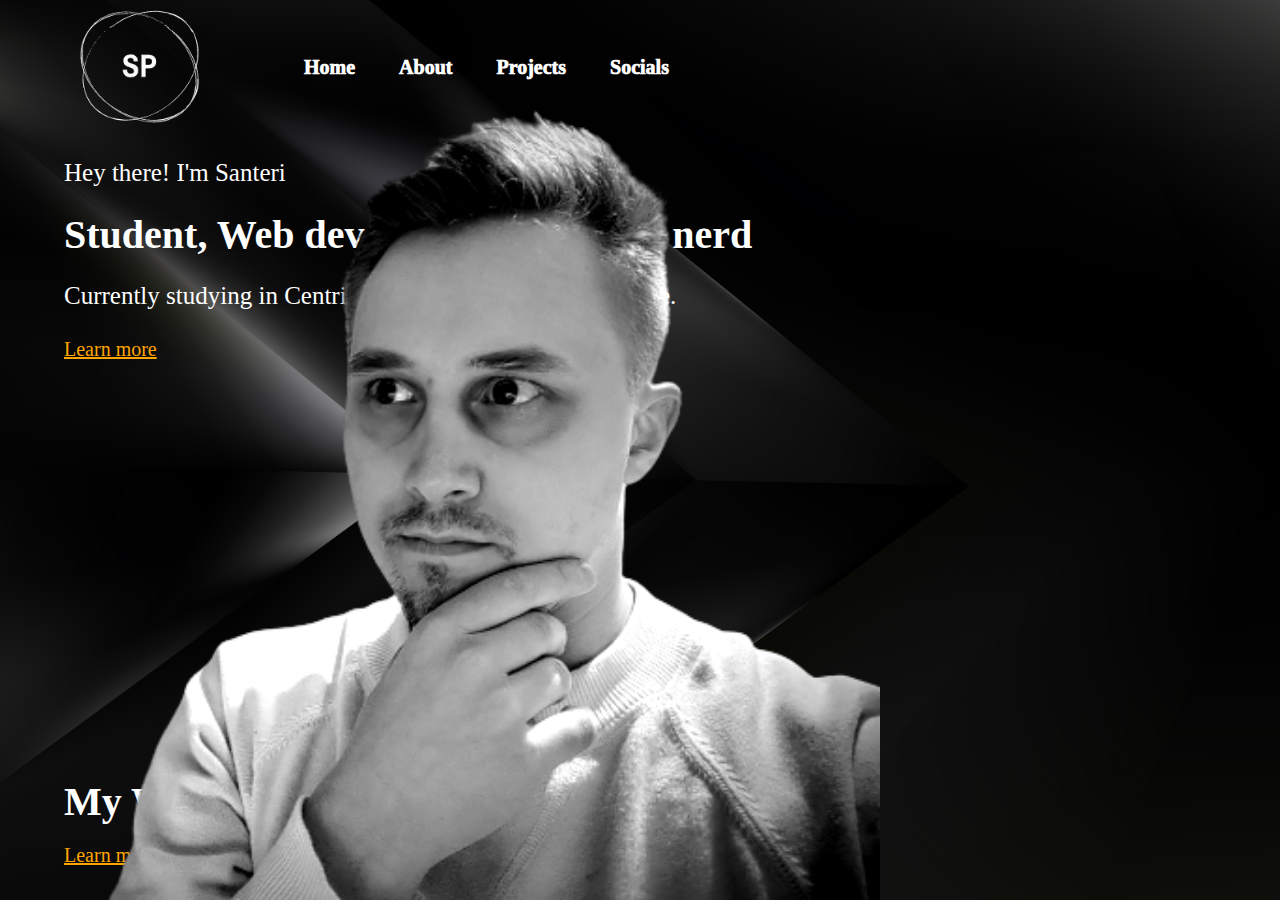
<file: index.html>
<!doctype html>

<html>
<head>
<title>Santeri Pulkkinen Portfolio </title>
<link rel="stylesheet" href="style.css">
</head>

<body>
<div id ="preloader"></div>

<div class="container"> 
<div class="navbar">
<img src="images/logo.png" class="logo">
<nav>
<ul>
<li><a href="index.html">Home</a></li>
<li><a href="about.html">About</a></li>
<li><a href="projects.html">Projects</a></li>
<li><a href="socials.html">Socials</a></li>
</ul>
</nav>
</div>

<div class="content">
<h3>Hey there! I'm Santeri<br><h3>
<p>Student, Web developer, Computer nerd</p>
<h3>Currently studying in Centria University for bachelor degree. <br><h3>
<a href="about.html" class="link">Learn more</a><br><br><br><br><br><br><br><br><br><br><br><br><br><br><br>

<p>My Work</p>
<a href="projects.html" class="link">Learn more</a>


<img src="images/me2.2.png" class="pictures">



</div>

<script>
var loader = document.getElementById("preloader");

window.addEventListener("load", function(){
   loader.style.display = "none";
})
</script>


</body>



</html>
</file>
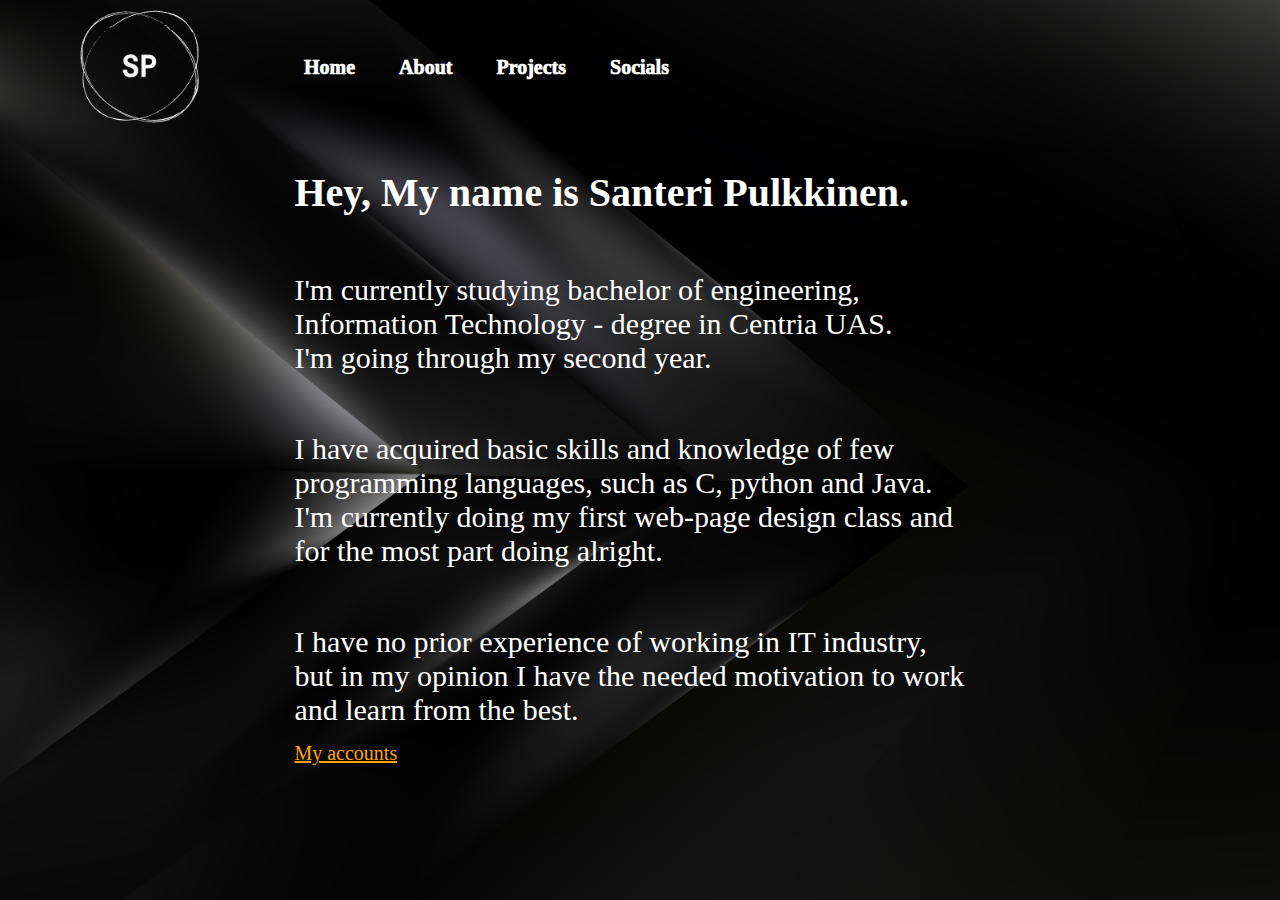
<file: about.html>
<!doctype html>

<html>
<head>
<title>Santeri Pulkkinen Portfolio - About </title>
<link rel="stylesheet" href="style.css">
</head>

<body>
<div id ="preloader"></div>

<div class="container"> 
<div class="navbar">
<img src="images/logo.png" class="logo">
<nav>
<ul>
<li><a href="index.html">Home</a></li>
<li><a href="about.html">About</a></li>
<li><a href="projects.html">Projects</a></li>
<li><a href="socials.html">Socials</a></li>
</ul>
</nav>
</div>

<div class="content_about">
<div class="center">
<p>Hey, My name is Santeri Pulkkinen.<br></p>
<br>
<h3>I'm currently studying bachelor of engineering, Information Technology - degree in Centria UAS.<br>I'm going through my second year.</h3>
<br>
<h3>I have acquired basic skills and knowledge of few programming languages, such as C, python and Java.<br>I'm currently doing my first web-page design class and for the most part doing alright.</h3>
<br>
<h3>I have no prior experience of working in IT industry,<br>but in my opinion I have the needed motivation to work and learn from the best.</h3>

<a href="socials.html" class="link">My accounts</a>
</div>
</div>




<script>
var loader = document.getElementById("preloader");

window.addEventListener("load", function(){
   loader.style.display = "none";
})
</script>


</body>



</html>
</file>
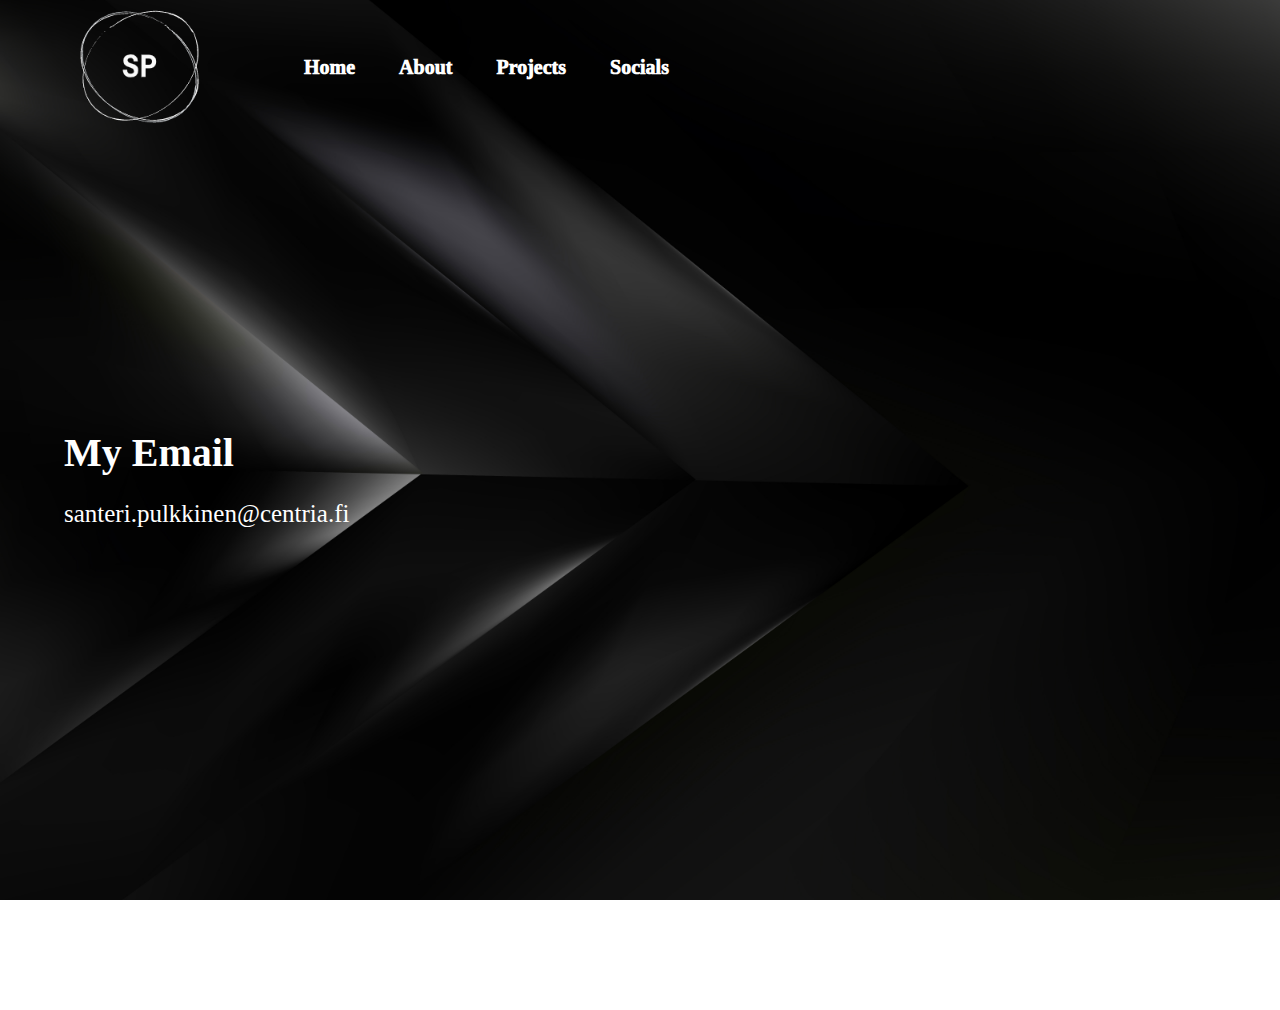
<file: socials.html>
<!doctype html>

<html>
<head>
<title>Santeri Pulkkinen Portfolio - Socials </title>
<link rel="stylesheet" href="style.css">
</head>

<body>
<div id ="preloader"></div>

<div class="container"> 
<div class="navbar">
<img src="images/logo.png" class="logo">
<nav>
<ul>
<li><a href="index.html">Home</a></li>
<li><a href="about.html">About</a></li>
<li><a href="projects.html">Projects</a></li>
<li><a href="socials.html">Socials</a></li>
</ul>
</nav>
</div>

<div class="content_socials">
<a href="https://www.facebook.com/" target = "_BLANK">
<img src="images/fb_logo.png" alt="https://www.facebook.com/" width="163" height="150">
</a>
<a href="https://www.instagram.com/pulkkinens/" target = "_BLANK">
<img src="images/instagram_logo.png" alt="https://www.instagram.com/pulkkinens/">
</a>
</div>
<br><br><br><br><br><br><br><br><br><br><br><br><br><br><br>
<div class="content">
<p>My Email <br></p>
<h3>santeri.pulkkinen@centria.fi</h3>
</div>





<script>
var loader = document.getElementById("preloader");

window.addEventListener("load", function(){
   loader.style.display = "none";
})
</script>


</body>



</html>
</file>
<file: style.css>
*{
   margin: 0;
   padding: 0;
}
.container{
     height: 100vh;
	 width: 100%;
	 background-image: url(images/background1.png);
	 background-position: center;
	 background-size: cover;
	 padding-left: 5%;
	 padding-right: 5%;
	 box-sizing: border-box;
	 position: relative;
}
.navbar{
	width: 100;
	height: 15vh;
	margin: auto;
	display: flex;
	align-items: center;
}
.logo{
    width: 160px;

}
nav{
	flex: 1;
	padding-left: 60px;
}
nav ul li{
	display: inline-block;
	list-style: none;
	margin: 0px 20px;
}
nav ul li a{
	text-decoration: none;
	color: white;
	font-size: 20px;
	font-weight: 1000;
}
.content h3{
	font-size: 25px;
	font-weight: 100;
	color: white;
	margin-top: 24px;
	margin-bottom: 15px;
}
.content p{
	font-size: 40px;
	font-weight: bold;
	color: white;
	margin-top: 24px;
	margin-bottom: 15px;
    
}
.content .link{
	font-size: 20px;
	font-weight: 100;
	color: orange;
	margin-top: 24px;
	margin-bottom: 15px;
}

.content .cv{
	display: inline-block;
	background: linear-gradient(45deg,black,gray);
	border-radius: 6px;
	padding: 10px 20px;
	box-sizing: border-box;
	text-decoration: none;
	color: white;
	box-shadow: 3px 8px 22px rgba(94,28,68,0.15);
	
}

.content_about p{
	font-size: 40px;
	font-weight: bold;
	color: white;
	margin-top: 24px;
	margin-bottom: 15px;
	
}

.content_about h3{
	font-size: 30px;
	font-weight: 100;
	color: white;
	margin-top: 24px;
	margin-bottom: 15px;
}

.content_about .link{
	font-size: 20px;
	font-weight: 100;
	color: orange;
	margin-top: 24px;
	margin-bottom: 15px;
}

.center {
  margin: auto;
  width: 60%;
  padding: 10px;
}
.pictures{
	height: 90%;
	position: absolute;
	bottom: 0;
	right: 400px;
}

.content_socials{
	
	height: 90%;
	position: absolute;
	right: 1400px;
	bottom: 0;
	top: 200px;
	
}


.line{
	position: relative;
	top: 30%;
	width: 24em;
	margin: 0 auto;
	border-right: 2px solid rgba(255, 255, 255, 0.75);
	font-size: 180%;
	text-align: center;
	white-space: nowrap;
	overflow: hidden;transform: translateY(-50%);
	color: white;
}

.anim-typewriter{
	animation: typewriter 4s steps(40) 1s 1 normal both,
	blinkTextCursor 500ms steps(40) infinite normal;
}

@keyframes typewriter{
	from{
		width: 0;
	}
	to{
		width: 16em;
	}
}

@keyframes blinkTextCursor{
	from{
		border-right-color: rgba(255, 255, 255, 0.75);
	}
	to{
		border-right-color: transparent;
	}
}



#preloader{
	background: black url(images/ghost.gif) no-repeat center center;
	background-size: 5%;
	height: 100vh;
	width: 100%;
	position: fixed;
	z-index: 100;
	
}
</file>
